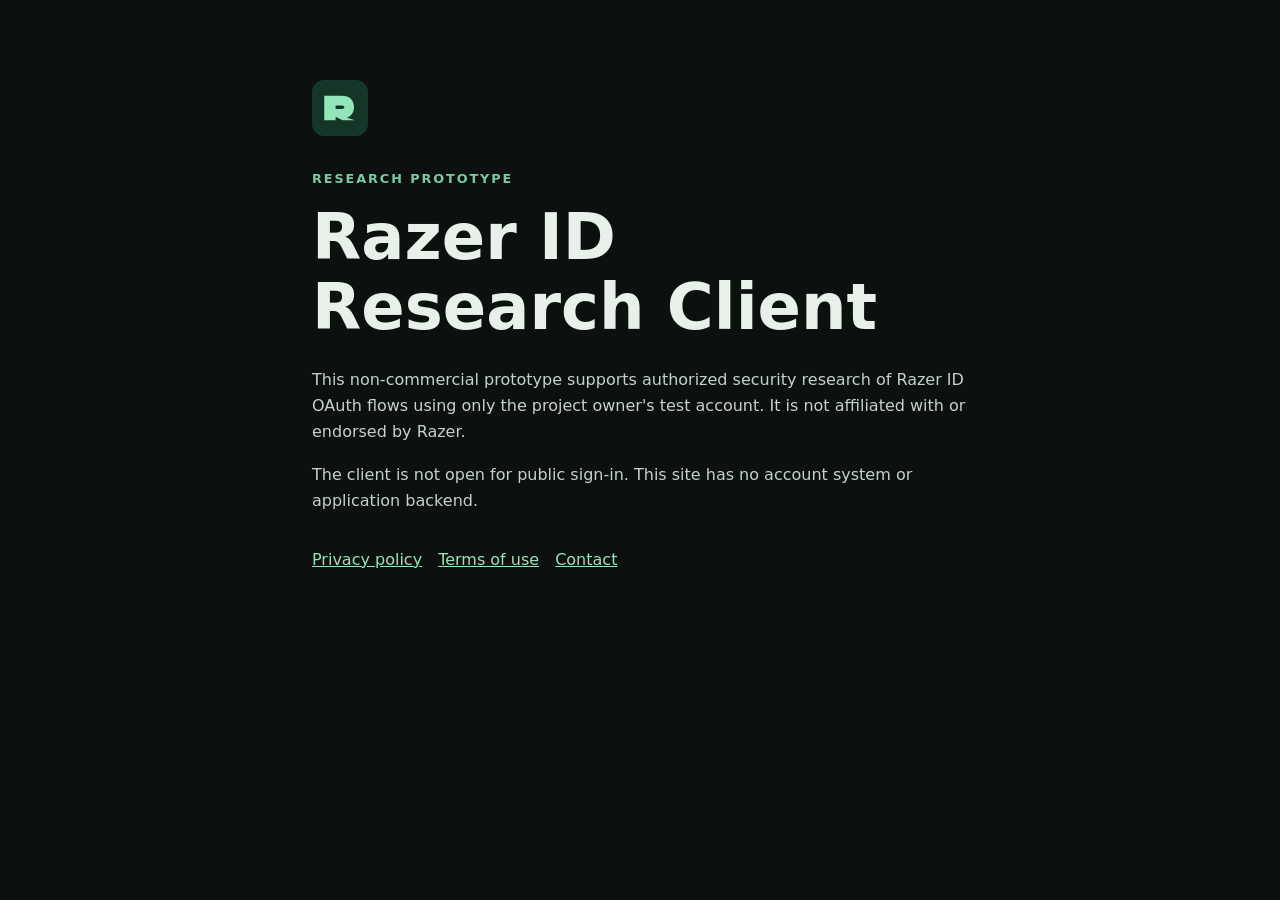
<file: index.html>
<!doctype html>
<html lang="en">
<head>
  <meta charset="utf-8">
  <meta name="viewport" content="width=device-width, initial-scale=1">
  <meta name="description" content="A limited Razer ID OAuth research client for authorized security testing.">
  <title>Razer ID Research Client</title>
  <link rel="icon" href="logo.svg" type="image/svg+xml">
  <link rel="stylesheet" href="style.css">
</head>
<body>
  <main>
    <img class="logo" src="logo.svg" alt="Research Client logo">
    <p class="eyebrow">Research prototype</p>
    <h1>Razer ID Research Client</h1>
    <p>This non-commercial prototype supports authorized security research of Razer ID OAuth flows using only the project owner's test account. It is not affiliated with or endorsed by Razer.</p>
    <p>The client is not open for public sign-in. This site has no account system or application backend.</p>
    <nav aria-label="Policies">
      <a href="privacy.html">Privacy policy</a>
      <a href="terms.html">Terms of use</a>
      <a href="https://github.com/alcls01111/razer-id-research-client/issues">Contact</a>
    </nav>
  </main>
</body>
</html>
</file>
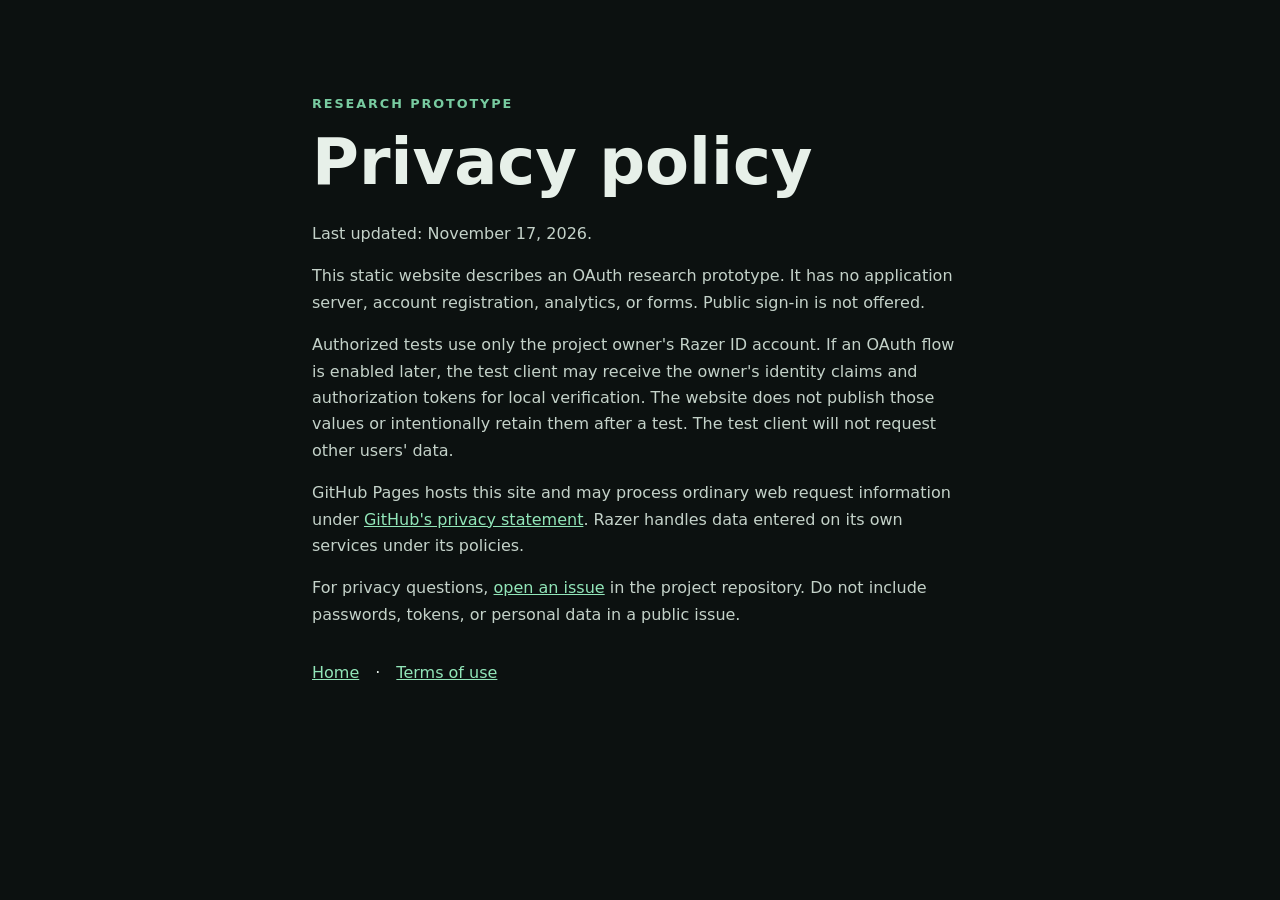
<file: privacy.html>
<!doctype html>
<html lang="en">
<head>
  <meta charset="utf-8">
  <meta name="viewport" content="width=device-width, initial-scale=1">
  <title>Privacy policy — Razer ID Research Client</title>
  <link rel="stylesheet" href="style.css">
</head>
<body>
  <main>
    <p class="eyebrow">Research prototype</p>
    <h1>Privacy policy</h1>
    <p>Last updated: November 17, 2026.</p>
    <p>This static website describes an OAuth research prototype. It has no application server, account registration, analytics, or forms. Public sign-in is not offered.</p>
    <p>Authorized tests use only the project owner's Razer ID account. If an OAuth flow is enabled later, the test client may receive the owner's identity claims and authorization tokens for local verification. The website does not publish those values or intentionally retain them after a test. The test client will not request other users' data.</p>
    <p>GitHub Pages hosts this site and may process ordinary web request information under <a href="https://docs.github.com/en/site-policy/privacy-policies/github-general-privacy-statement">GitHub's privacy statement</a>. Razer handles data entered on its own services under its policies.</p>
    <p>For privacy questions, <a href="https://github.com/alcls01111/razer-id-research-client/issues">open an issue</a> in the project repository. Do not include passwords, tokens, or personal data in a public issue.</p>
    <nav><a href="index.html">Home</a> · <a href="terms.html">Terms of use</a></nav>
  </main>
</body>
</html>
</file>
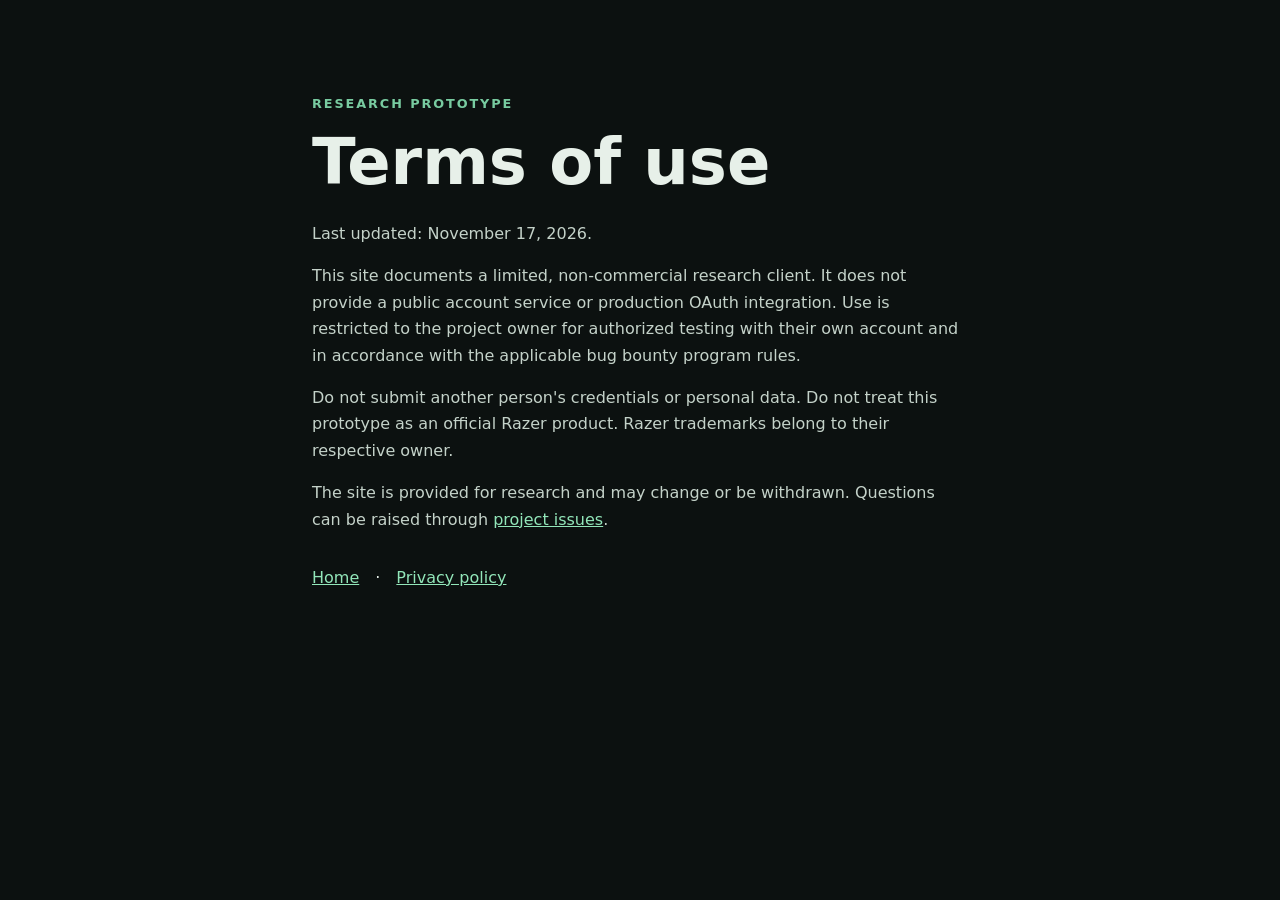
<file: terms.html>
<!doctype html>
<html lang="en">
<head>
  <meta charset="utf-8">
  <meta name="viewport" content="width=device-width, initial-scale=1">
  <title>Terms of use — Razer ID Research Client</title>
  <link rel="stylesheet" href="style.css">
</head>
<body>
  <main>
    <p class="eyebrow">Research prototype</p>
    <h1>Terms of use</h1>
    <p>Last updated: November 17, 2026.</p>
    <p>This site documents a limited, non-commercial research client. It does not provide a public account service or production OAuth integration. Use is restricted to the project owner for authorized testing with their own account and in accordance with the applicable bug bounty program rules.</p>
    <p>Do not submit another person's credentials or personal data. Do not treat this prototype as an official Razer product. Razer trademarks belong to their respective owner.</p>
    <p>The site is provided for research and may change or be withdrawn. Questions can be raised through <a href="https://github.com/alcls01111/razer-id-research-client/issues">project issues</a>.</p>
    <nav><a href="index.html">Home</a> · <a href="privacy.html">Privacy policy</a></nav>
  </main>
</body>
</html>
</file>
<file: style.css>
:root { color-scheme: dark; font-family: system-ui, -apple-system, BlinkMacSystemFont, "Segoe UI", sans-serif; }
* { box-sizing: border-box; }
body { margin: 0; background: #0c1110; color: #e7f0e9; }
main { max-width: 44rem; margin: 0 auto; padding: min(9vh, 5rem) 1.5rem 4rem; line-height: 1.65; }
.logo { display: block; width: 3.5rem; height: 3.5rem; margin-bottom: 2rem; }
.eyebrow { color: #78cba0; text-transform: uppercase; letter-spacing: .15em; font-size: .8rem; font-weight: 700; }
h1 { line-height: 1.1; font-size: clamp(2.4rem, 7vw, 4rem); margin: .5rem 0 1.5rem; }
p { color: #c4d2c9; }
nav { display: flex; flex-wrap: wrap; gap: 1rem; margin-top: 2rem; }
a { color: #92e6b9; }
a:hover, a:focus-visible { color: #c2ffd9; }
</file>
